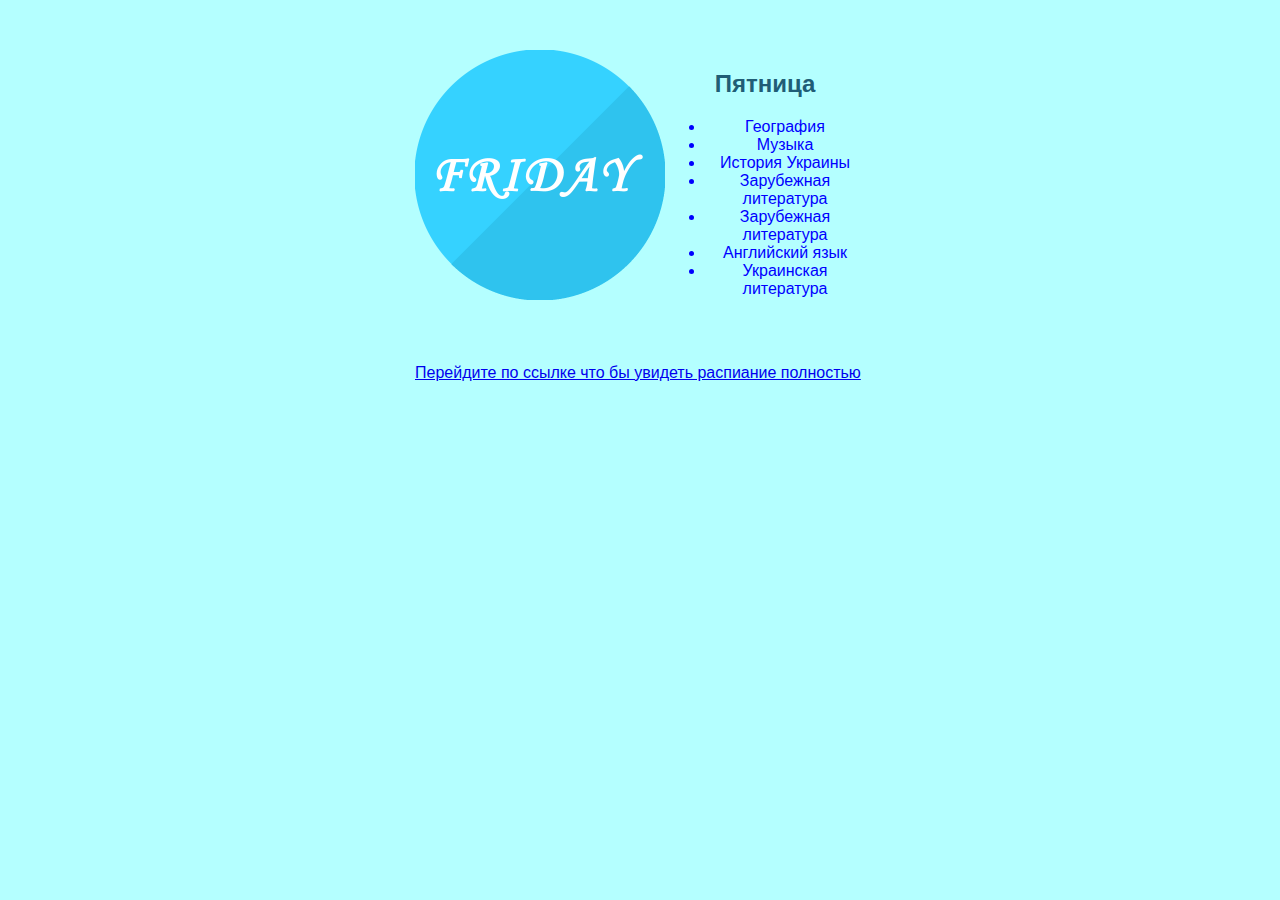
<file: Project1/pages/friday.html>
<!DOCTYPE html>
<html>
    <head>
      <link rel="stylesheet" href="../styles.css" />
    </head>
<body style="background-color: rgb(180, 255, 255);">
  <section class = "store-section">
    <img class ="building" src="../images/FridayIcon.png" style="width:250px;height:250px"/>
    <div>
    <h2 style="color:#205D76"; class="primary-header"> Пятница </h2>
    <ul>
      <li style="color:blue"; class="primary-header">
        География
      </li>
      <li style="color:blue"; class="primary-header">
        Музыка
      </li>
      <li style="color:blue"; class="primary-header">
        История Украины
      </li>  
      <li style="color:blue"; class="primary-header">
        Зарубежная литература
      </li>  
      <li style="color:blue"; class="primary-header">
        Зарубежная литература
      </li>  
      <li style="color:blue"; class="primary-header">
        Английский язык
      </li>  
      <li style="color:blue"; class="primary-header">
        Украинская литература
      </li>  
    </ul>
    </div>
  </section>
  <a class="store-section" href ="../index.html">
    Перейдите по ссылке что бы увидеть распиание полностью
  </a>    
</body>    
</html>
</file>
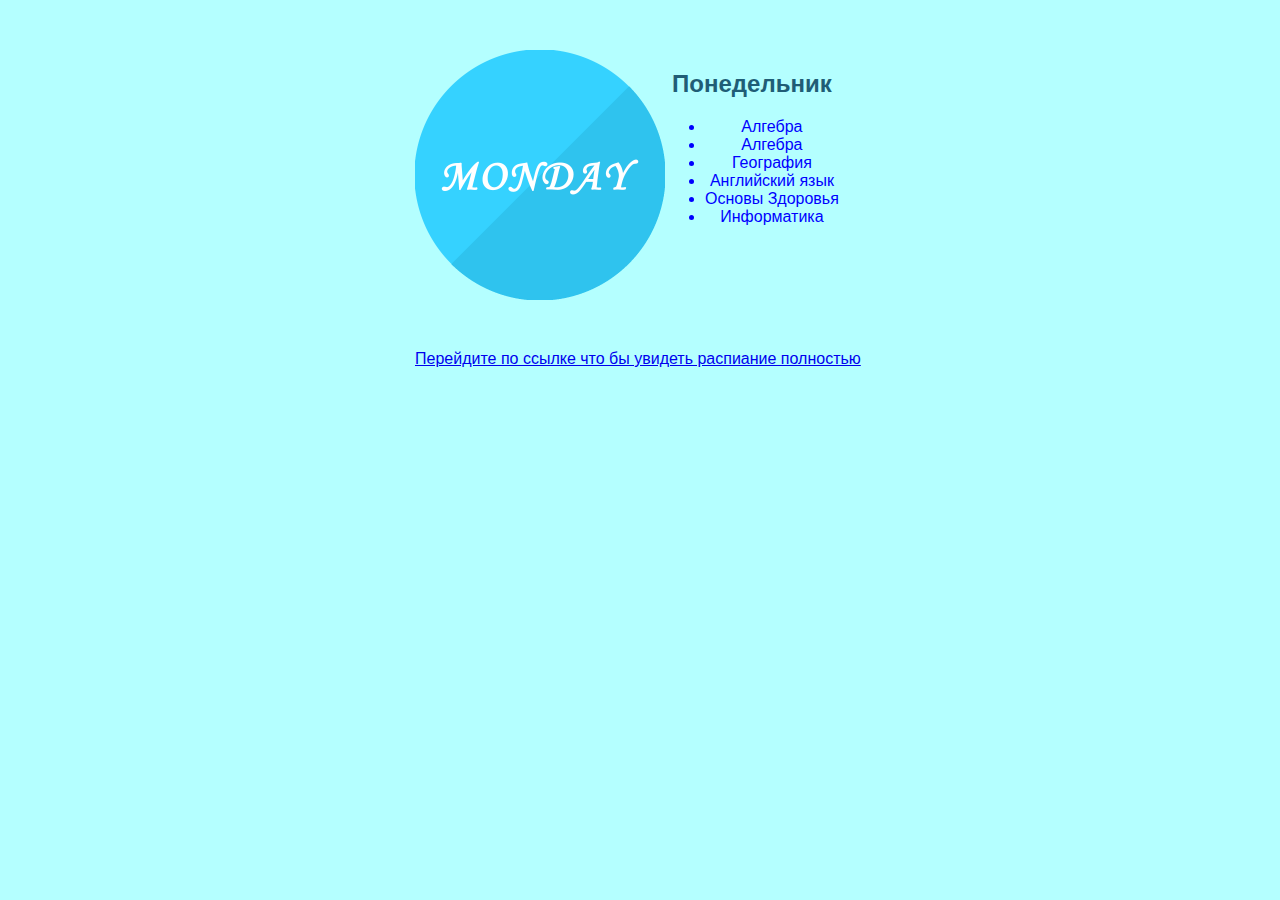
<file: Project1/pages/monday.html>
<!DOCTYPE html>
<html>
    <head>
      <link rel="stylesheet" href="../styles.css" />
    </head>
    <body style="background-color: rgb(180, 255, 255);">
      <section class = "store-section">
        <img class="building" src="../images/MondayIcon.png" style="width:250px;height:250px" />
        <div>
        <h2 style="color:#205D76"; class="primary-header"> Понедельник </h2>
        <ul>
          <li style="color:blue"; class="primary-header">
            Алгебра
          </li>
          <li style="color:blue"; class="primary-header">
            Алгебра
          </li>
          <li style="color:blue"; class="primary-header">
            География
          </li>  
          <li style="color:blue"; class="primary-header">
            Английский язык
          </li>  
          <li style="color:blue"; class="primary-header">
            Основы Здоровья
          </li>  
          <li style="color:blue"; class="primary-header">
            Информатика
          </li>  
        </ul>
        </div> 
      </section>
      <a class="store-section" href ="../index.html">
        Перейдите по ссылке что бы увидеть распиание полностью
      </a>
    </body>
</html>
</file>
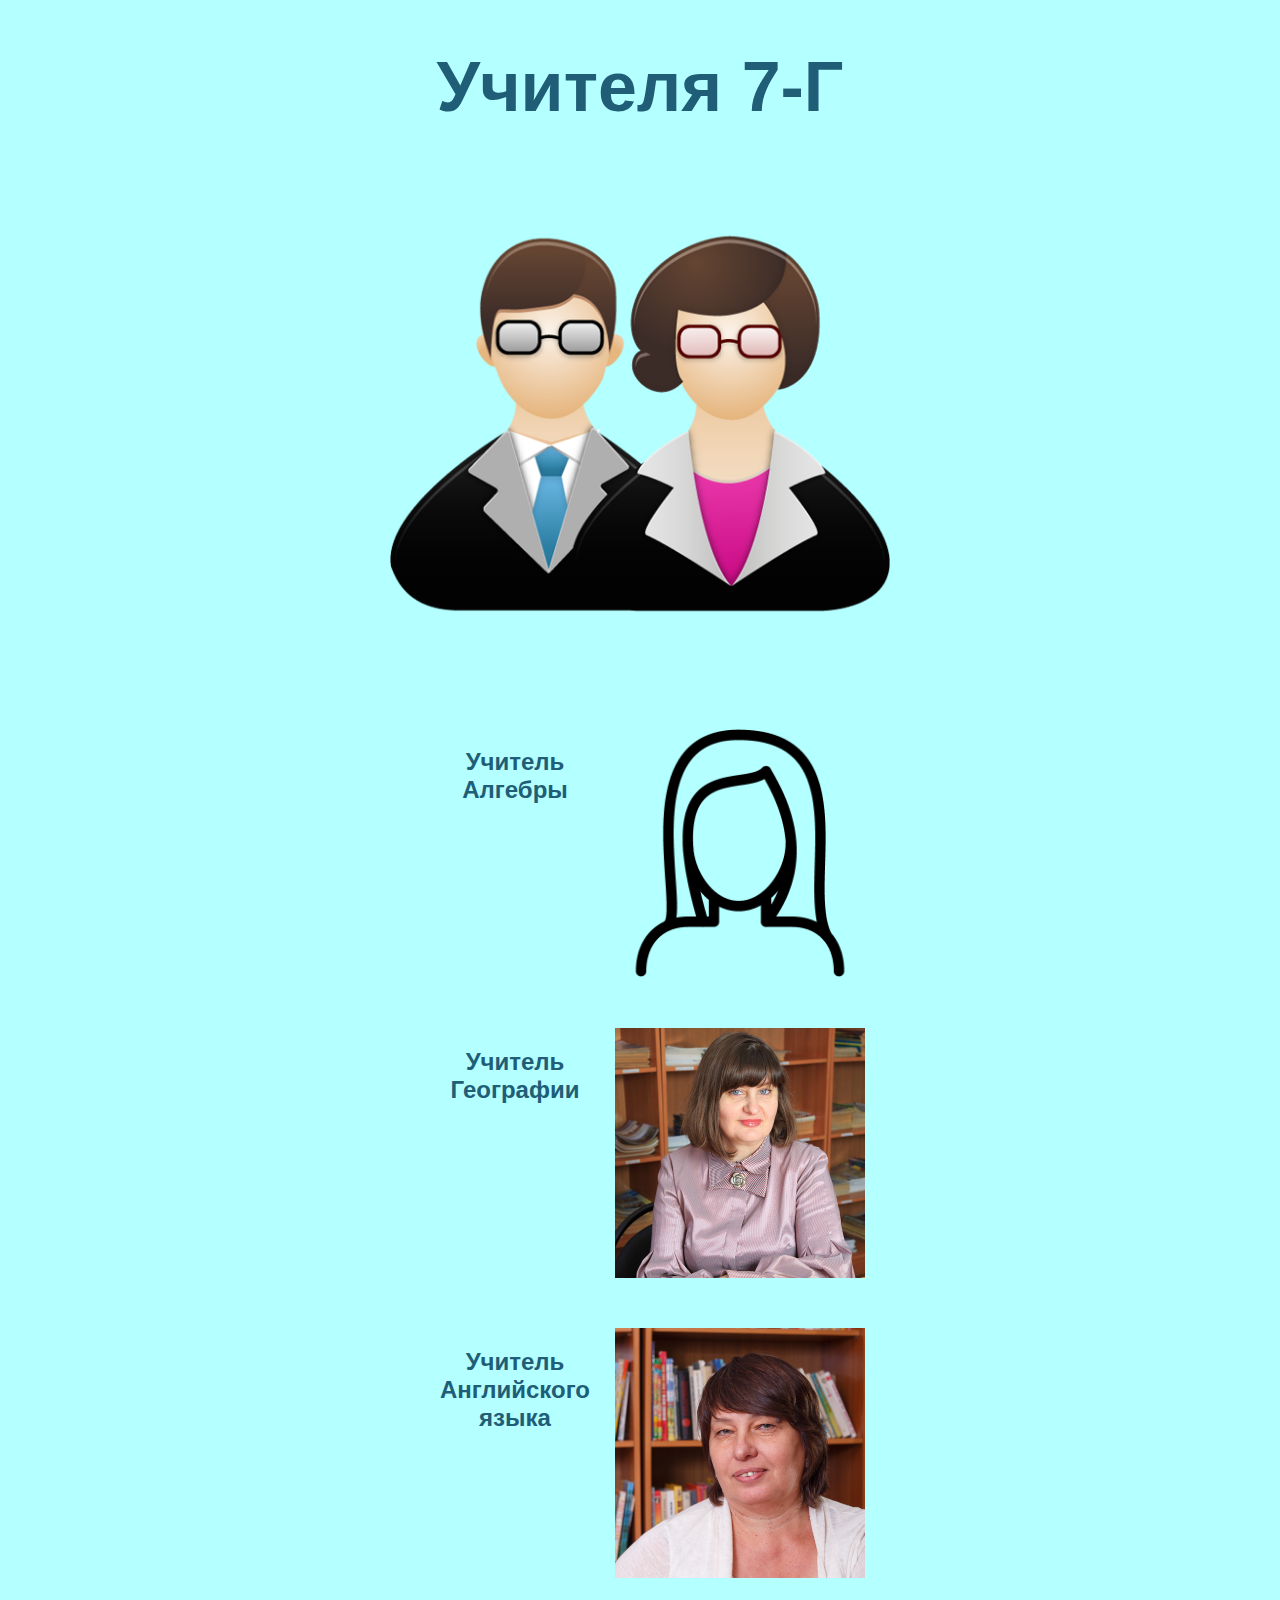
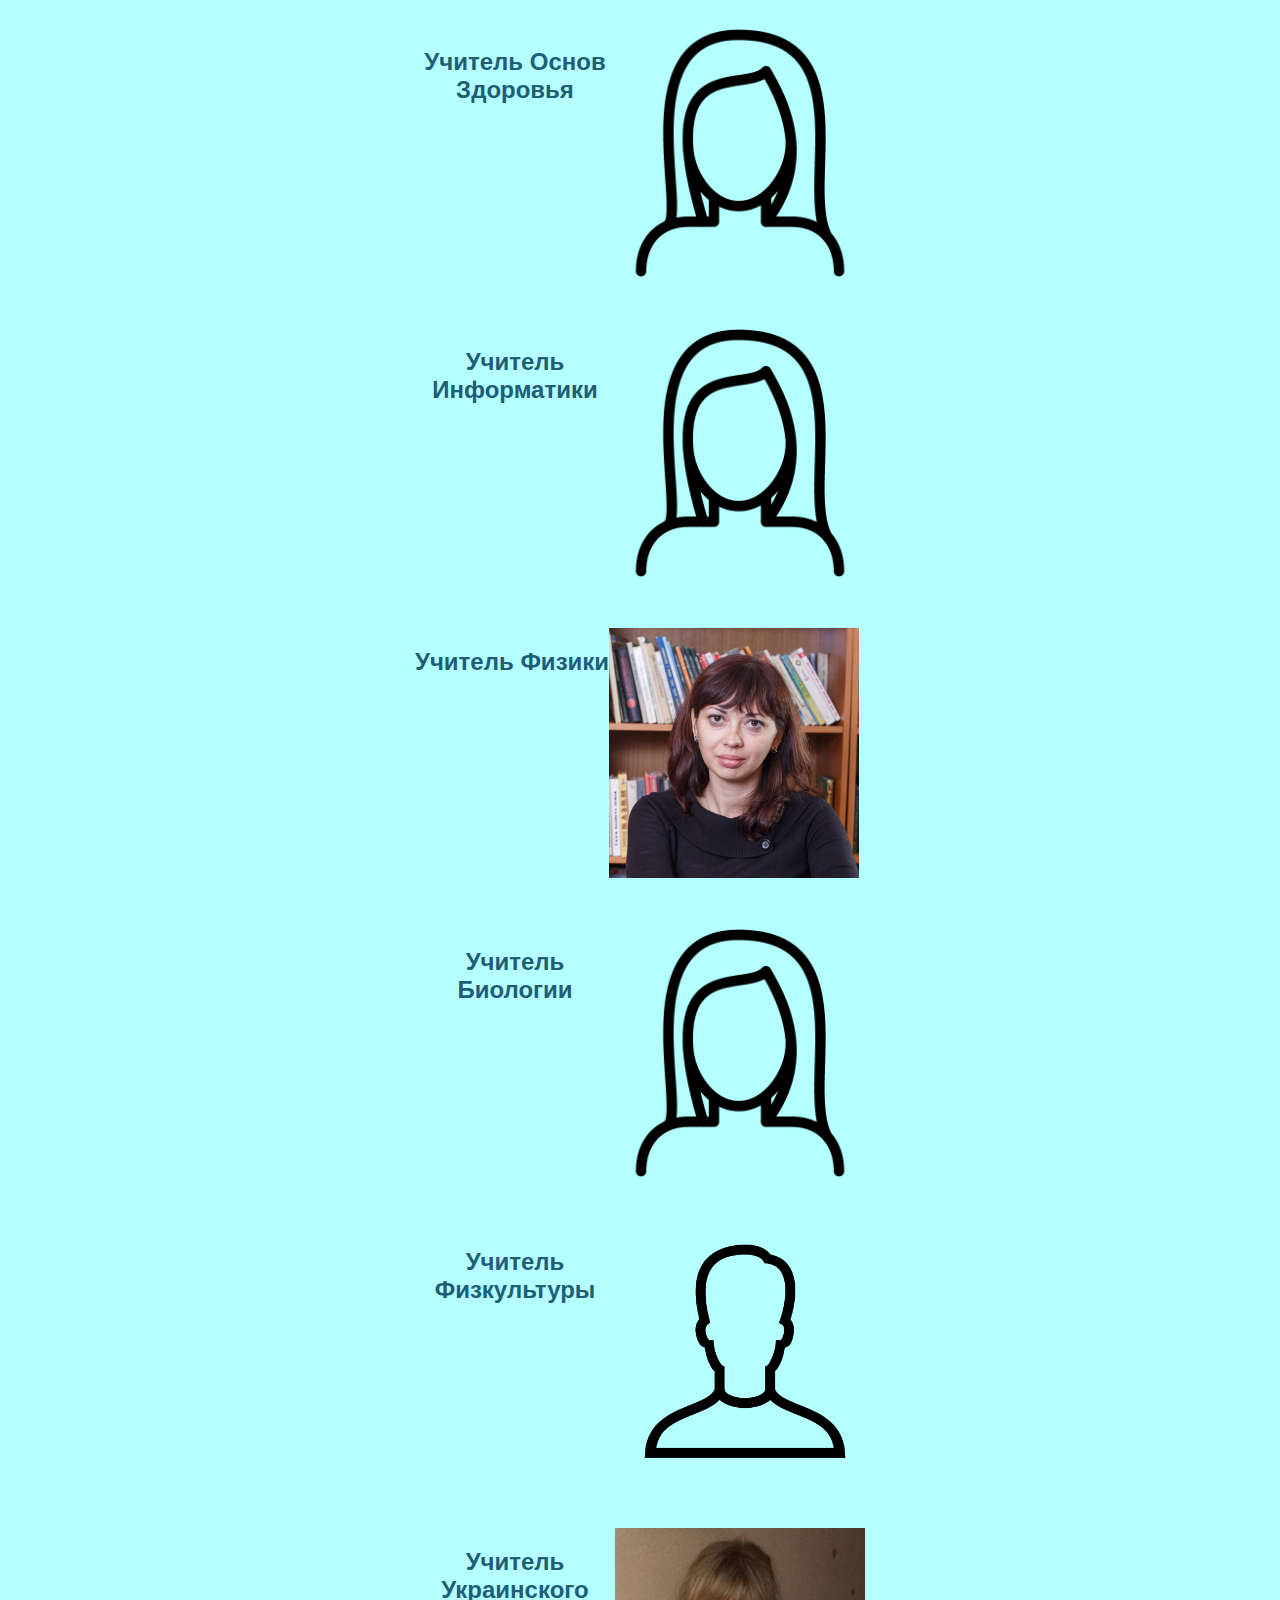
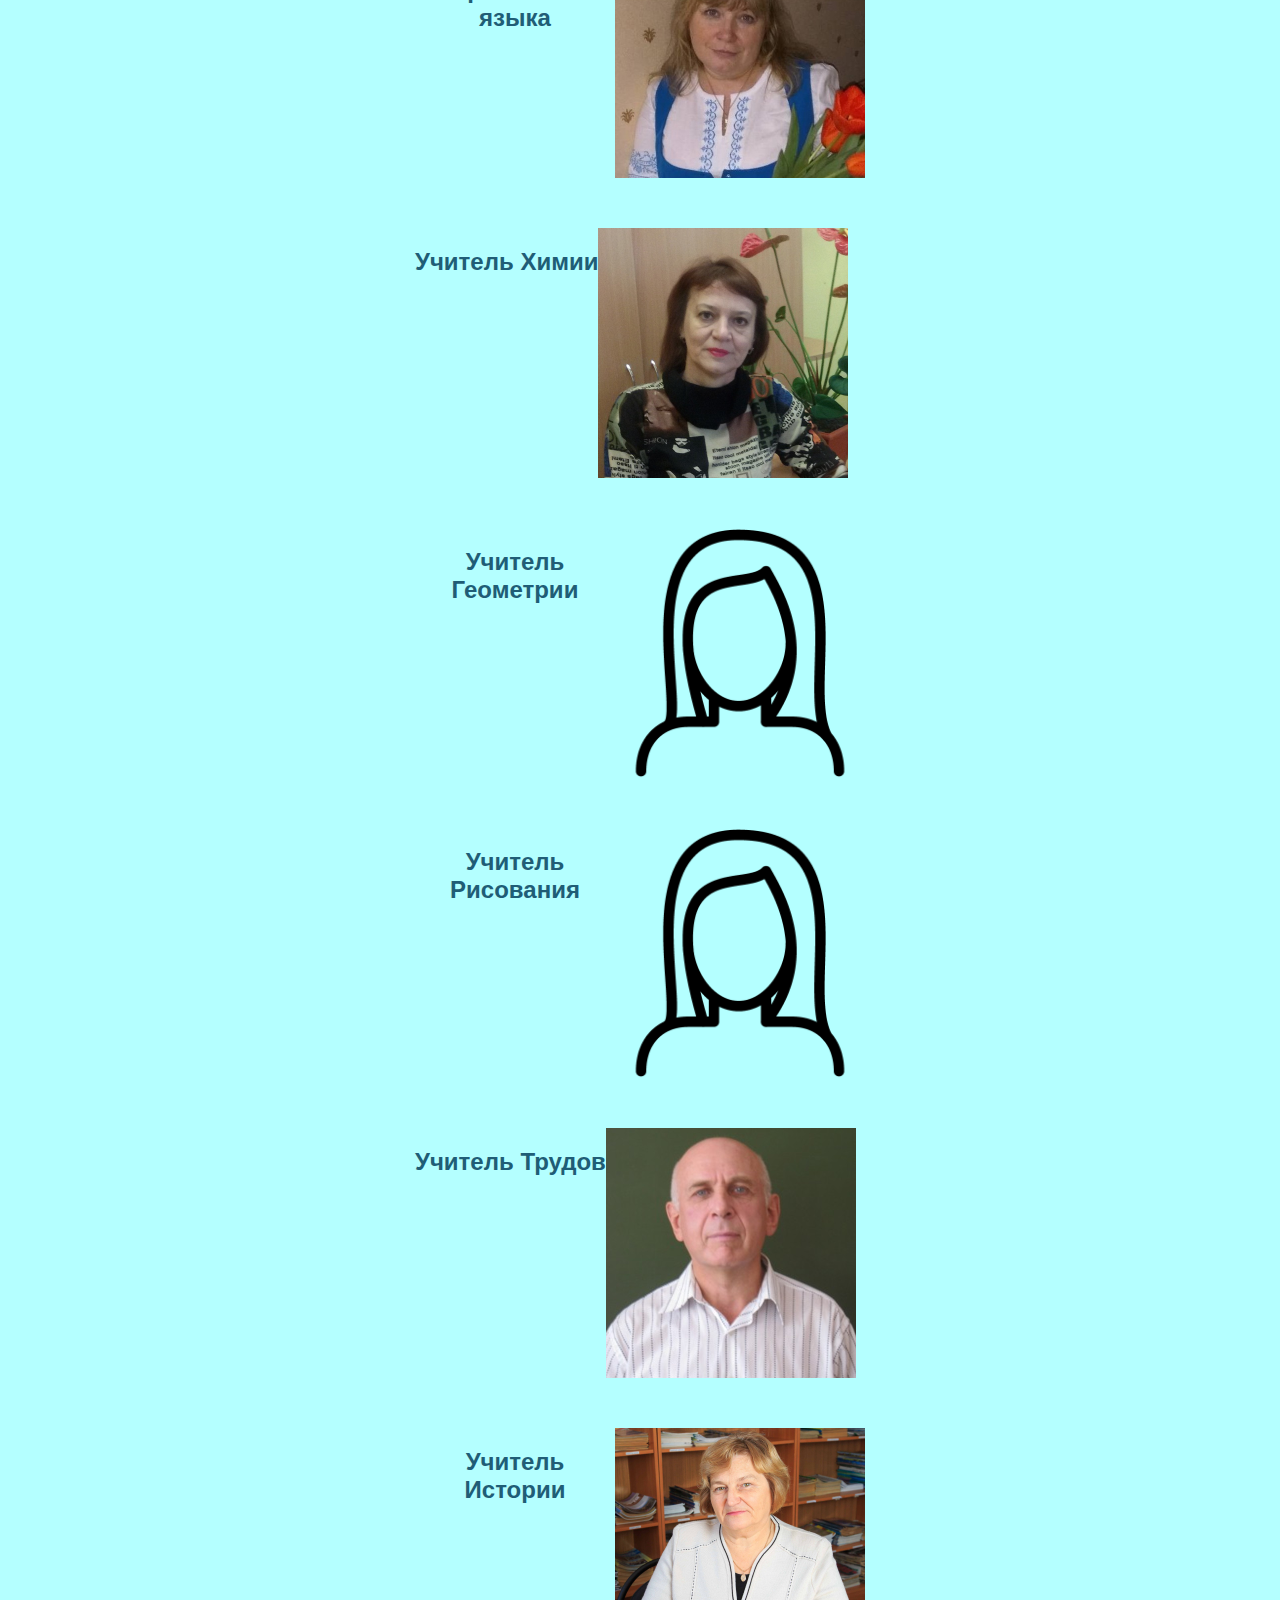
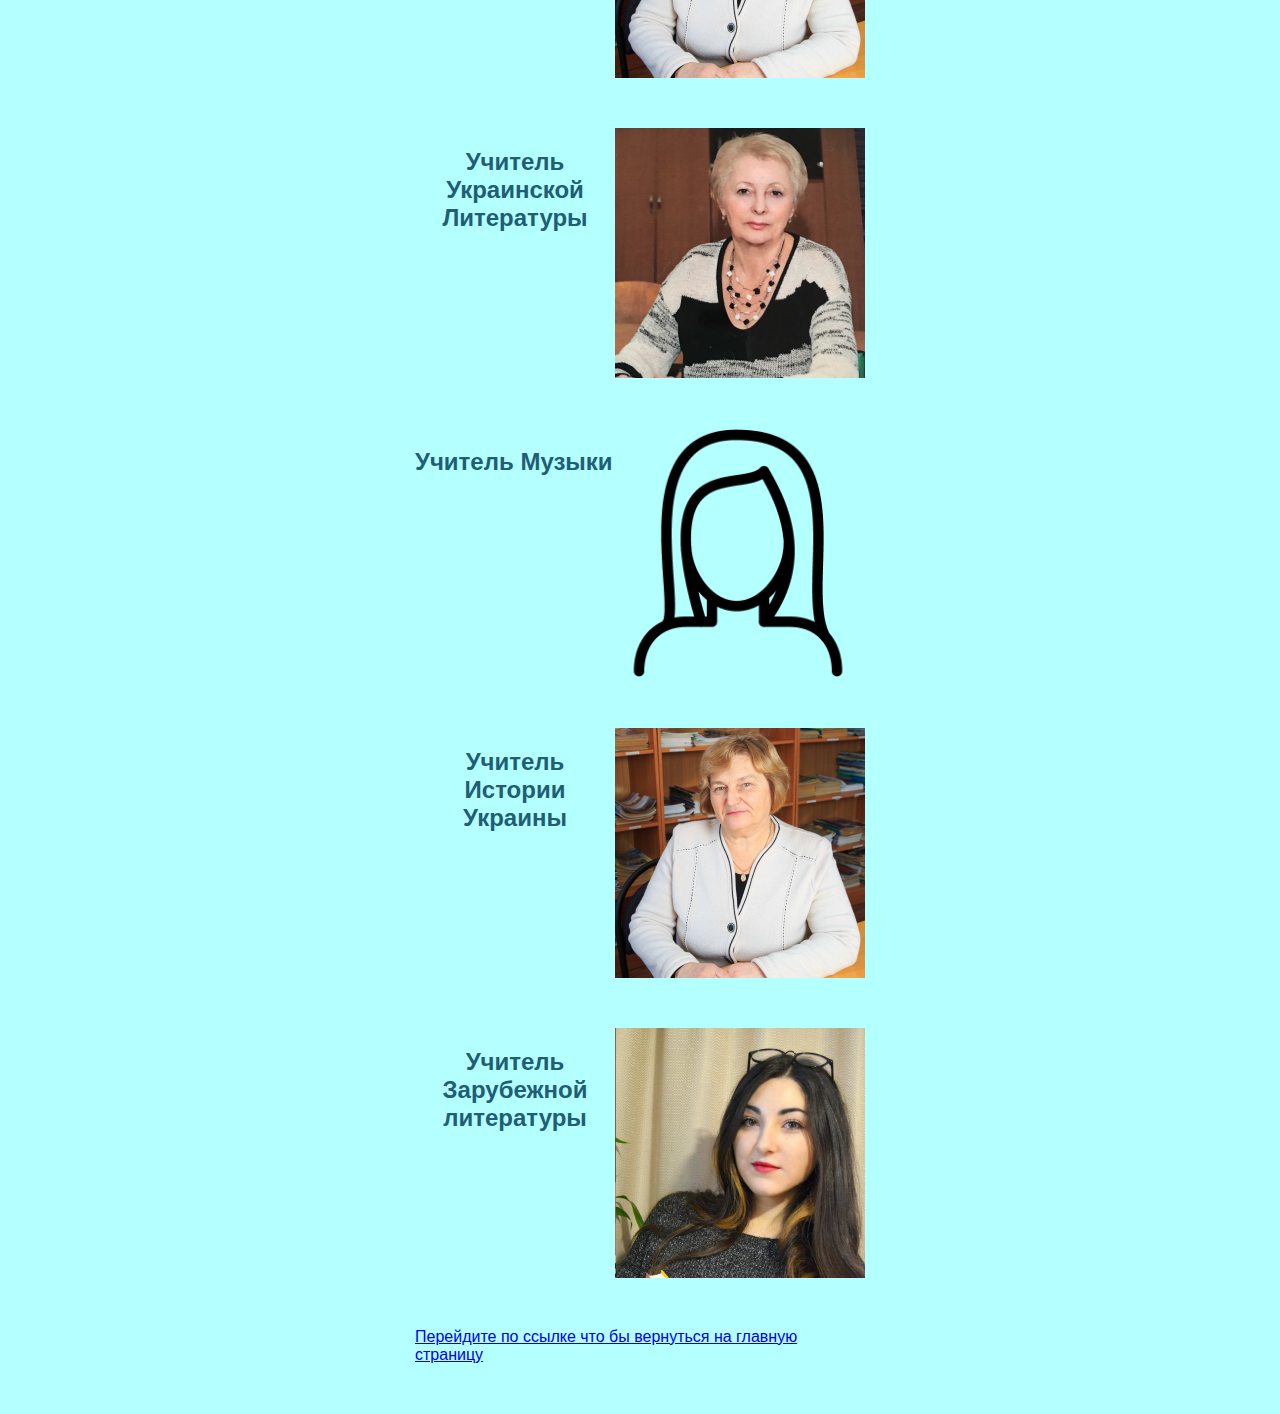
<file: Project1/pages/teachers.html>
<!DOCTYPE html>
<html>
    <head>
        <link rel="stylesheet" href="../styles.css" />
        <title> Учителя 7-Г </title>
    </head>
    <body style="background-color: rgb(180, 255, 255);"></body>
    <header class="primary-header">
        <h1 style="font-family:'Franklin Gothic Medium', 'Arial Narrow', Arial, sans-serif"class="main-heading"> Учителя 7-Г </h1>
        <img class="primary-header"  src="../images/Teachers-icon.png" style="width:500px;height:500px"/>
    </header>
    <main>
        <section class = "store-section">
            <h2 style="color:#205D76",  class="primary-header"> Учитель Алгебры </h2>
            <img class="primary-header" src="../images/AlgebraYchitel.png" style="width:250px;height:250px" />
            <div>
            </div>
        </section>
        <section class = "store-section">
            <h2 style="color:#205D76",  class="primary-header"> Учитель Географии </h2>
            <img class="primary-header" src="../images/GeografiaIcon.jpg" style="width:250px;height:250px" />
            <div>
            </div>
        </section>
        <section class = "store-section">
            <h2 style="color:#205D76",  class="primary-header"> Учитель Английского языка </h2>
            <img class="primary-header" src="../images/EngIcon.jpg" style="width:250px;height:250px" />
            <div>
            </div>
        </section>
        <section class = "store-section">
            <h2 style="color:#205D76",  class="primary-header"> Учитель Основ Здоровья </h2>
            <img class="primary-header" src="../images/nanny-icon.png" style="width:250px;height:250px" />
            <div>
            </div>
        </section>
        <section class = "store-section">
            <h2 style="color:#205D76",  class="primary-header"> Учитель Информатики </h2>
            <img class="primary-header" src="../images/nanny-icon.png" style="width:250px;height:250px" />
            <div>
            </div>
        </section>
        <section class = "store-section">
            <h2 style="color:#205D76",  class="primary-header"> Учитель Физики </h2>
            <img class="primary-header" src="../images/PhysicsIcon.jpg" style="width:250px;height:250px" />
            <div>
            </div>
        </section>
        <section class = "store-section">
            <h2 style="color:#205D76",  class="primary-header"> Учитель Биологии </h2>
            <img class="primary-header" src="../images/nanny-icon.png" style="width:250px;height:250px" />
            <div>
            </div>
        </section>
        <section class = "store-section">
            <h2 style="color:#205D76",  class="primary-header"> Учитель Физкультуры </h2>
            <img class="primary-header" src="../images/guest-male.png" style="width:250px;height:250px" />
            <div>
            </div>
        </section>
        <section class = "store-section">
            <h2 style="color:#205D76",  class="primary-header"> Учитель Украинского языка </h2>
            <img class="primary-header" src="../images/YkrMovaIcon.jpg" style="width:250px;height:250px" />
            <div>
            </div>
        </section>
        <section class = "store-section">
            <h2 style="color:#205D76",  class="primary-header"> Учитель Химии </h2>
            <img class="primary-header" src="../images/HimiyaIcon.jpg" style="width:250px;height:250px" />
            <div>
            </div>
        </section>
        <section class = "store-section">
            <h2 style="color:#205D76",  class="primary-header"> Учитель Геометрии </h2>
            <img class="primary-header" src="../images/nanny-icon.png" style="width:250px;height:250px" />
            <div>
            </div>
        </section>
        <section class = "store-section">
            <h2 style="color:#205D76",  class="primary-header"> Учитель Рисования </h2>
            <img class="primary-header" src="../images/nanny-icon.png" style="width:250px;height:250px" />
            <div>
            </div>
        </section>
        <section class = "store-section">
            <h2 style="color:#205D76",  class="primary-header"> Учитель Трудов </h2>
            <img class="primary-header" src="../images/TrydiIcon.jpg" style="width:250px;height:250px" />
            <div>
            </div>
        </section>
        <section class = "store-section">
            <h2 style="color:#205D76",  class="primary-header"> Учитель Истории </h2>
            <img class="primary-header" src="../images/IstoriaIcon.jpg" style="width:250px;height:250px" />
            <div>
            </div>
        </section>
        <section class = "store-section">
            <h2 style="color:#205D76",  class="primary-header"> Учитель Украинской Литературы </h2>
            <img class="primary-header" src="../images/YkrLitIcon.jpg" style="width:250px;height:250px" />
            <div>
            </div>
        </section>
        <section class = "store-section">
            <h2 style="color:#205D76",  class="primary-header"> Учитель Музыки </h2>
            <img class="primary-header" src="../images/nanny-icon.png" style="width:250px;height:250px" />
            <div>
            </div>
        </section>
        <section class = "store-section">
            <h2 style="color:#205D76",  class="primary-header"> Учитель Истории Украины </h2>
            <img class="primary-header" src="../images/IstoriaIcon.jpg" style="width:250px;height:250px" />
            <div>
            </div>
        </section>
        <section class = "store-section">
            <h2 style="color:#205D76",  class="primary-header"> Учитель Зарубежной литературы </h2>
            <img class="primary-header" src="../images/ZarybezhnayaIcon.jpg" style="width:250px;height:250px" />
            <div>
            </div>
        </section>
        <a class="store-section" href ="../index.html">
            Перейдите по ссылке что бы вернуться на главную страницу
        </a>

    </main>
</html>
</file>
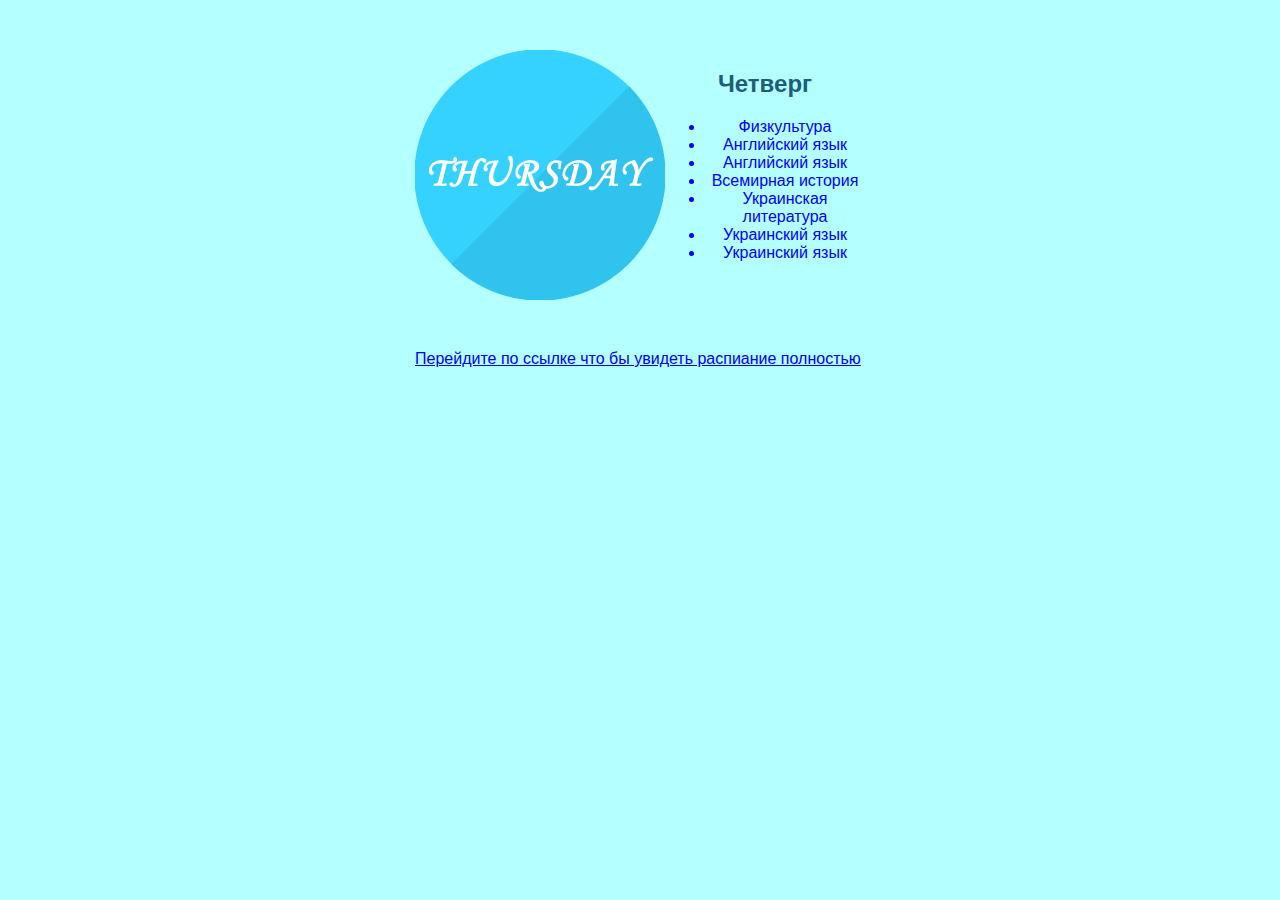
<file: Project1/pages/thursday.html>
<!DOCTYPE html>
<html>
    <head>
      <link rel="stylesheet" href="../styles.css" />
    </head>
<body style="background-color: rgb(180, 255, 255);">
  <section class = "store-section">
    <img class ="building" src="../images/ThursdayIcon.png" style="width:250px;height:250px" />
    <div>
    <h2 style="color:#205D76"; class="primary-header"> Четверг </h2>
    <ul>
      <li style="color:blue"; class="primary-header">
        Физкультура
      </li>
      <li style="color:blue"; class="primary-header">
        Английский язык
      </li>
      <li style="color:blue"; class="primary-header">
        Английский язык
      </li>  
      <li style="color:blue"; class="primary-header">
        Всемирная история
      </li>  
      <li style="color:blue"; class="primary-header">
        Украинская литература
      </li>  
      <li style="color:blue"; class="primary-header">
        Украинский язык
      </li>  
      <li style="color:blue"; class="primary-header">
        Украинский язык
      </li>  
    </ul>
    </div>
  </section>
  <a class="store-section" href ="../index.html">
    Перейдите по ссылке что бы увидеть распиание полностью
  </a>    
</body>    
</html>
</file>
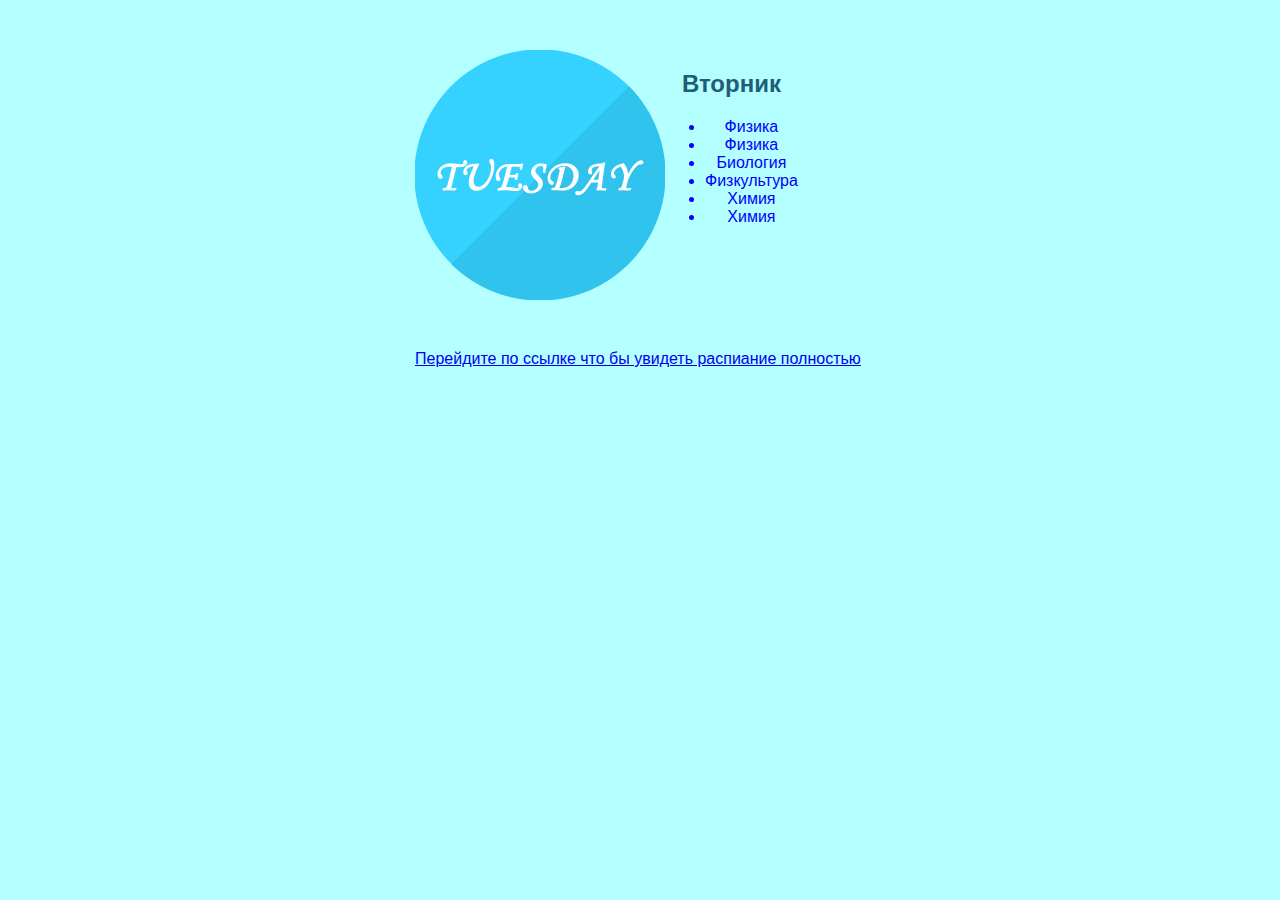
<file: Project1/pages/tuesday.html>
<!DOCTYPE html>
<html>
    <head>
      <link rel="stylesheet" href="../styles.css" />
    </head>
    <body style="background-color: rgb(180, 255, 255);">
      <section class = "store-section">
        <img class ="building" src="../images/TuesdayIcon.png" style="width:250px;height:250px" />
        <div>
        <h2 style="color:#205D76"; class="primary-header"> Вторник </h2>
        <ul>
          <li style="color:blue"; class="primary-header">
            Физика
          </li>
          <li style="color:blue"; class="primary-header">
            Физика
          </li>
          <li style="color:blue"; class="primary-header">
            Биология
          </li>  
          <li style="color:blue"; class="primary-header">
            Физкультура
          </li>  
          <li style="color:blue"; class="primary-header">
            Химия
          </li>  
          <li style="color:blue"; class="primary-header">
            Химия
          </li>  
        </ul>
        </div>
      </section>
      <a class="store-section" href ="../index.html">
        Перейдите по ссылке что бы увидеть распиание полностью
      </a>
    </body>
</html>
</file>
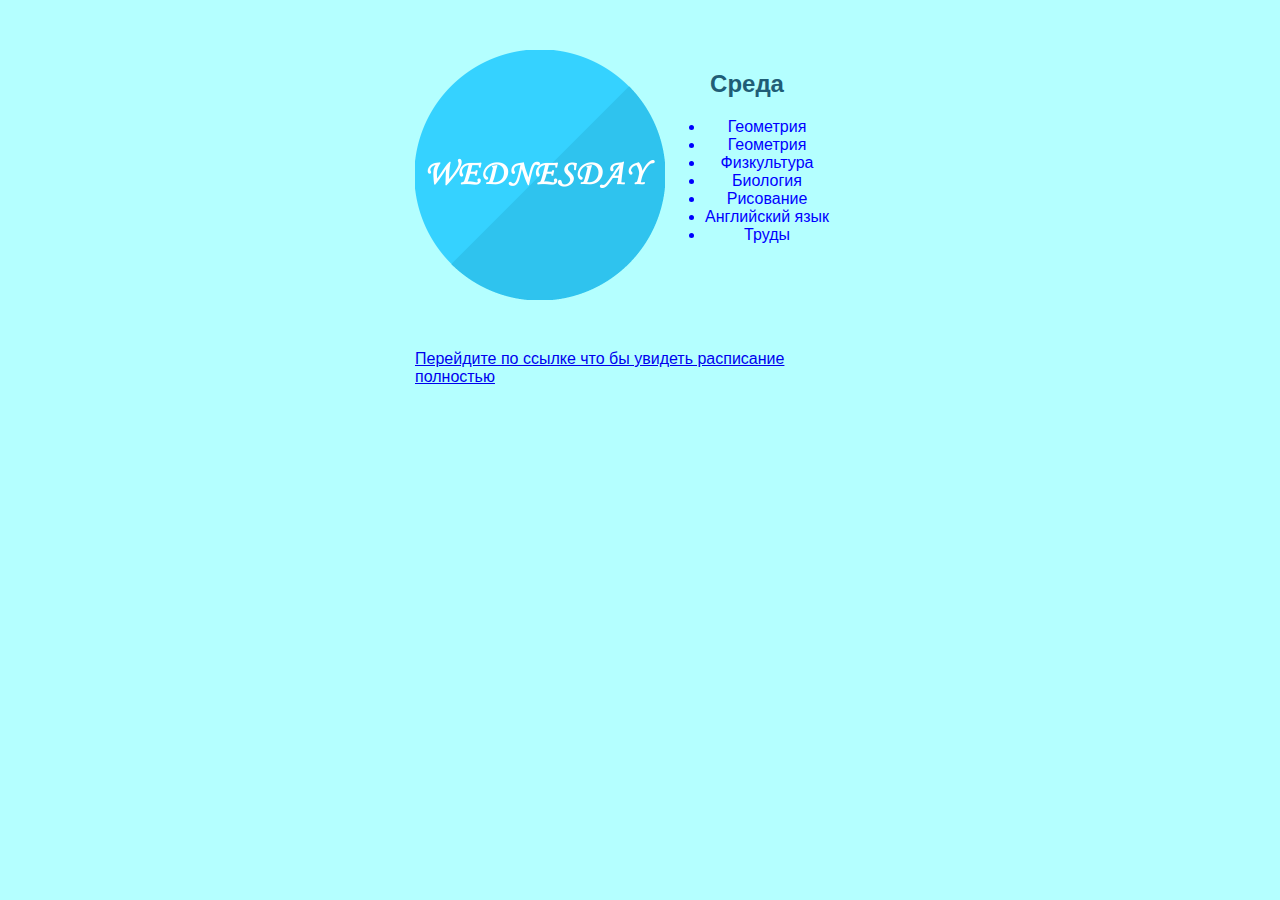
<file: Project1/pages/Wednesday.html>
<!DOCTYPE html>
<html>
    <head>
      <link rel="stylesheet" href="../styles.css" />
    </head>
<body style="background-color: rgb(180, 255, 255);">
  <section class = "store-section">
    <img class ="building" src="../images/WednesdayIcon.png" style="width:250px;height:250px"/>
    <div>
    <h2 style="color:#205D76"; class="primary-header"> Среда </h2>
    <ul>
      <li style="color:blue"; class="primary-header">
        Геометрия
      </li>
      <li style="color:blue"; class="primary-header">
        Геометрия
      </li>
      <li style="color:blue"; class="primary-header">
        Физкультура
      </li>  
      <li style="color:blue"; class="primary-header">
        Биология
      </li>  
      <li style="color:blue"; class="primary-header">
        Рисование
      </li>  
      <li style="color:blue"; class="primary-header">
        Английский язык
      </li>  
      <li style="color:blue"; class="primary-header">
        Труды
      </li>  
    </ul>
    </div>
  </section>
    <a class="store-section" href ="../index.html">
      Перейдите по ссылке что бы увидеть расписание полностью
    </a>  
</body>    
</html>
</file>
<file: Project1/styles.css>
body {

    margin: 0; /* eliminates margin spacing on body so that the footer color is able to fill the window */
  
    /* Sets the background for the entire page to a light yellow color */
  
    background-color: #FAF8DA;
  
    font-family: 'Open Sans', sans-serif; /* Font from Google Fonts */
  
  }
  
  
  
  /* begin header styling */
  
  .primary-header {
  
    text-align: center; /* This will center the main heading and the main image */
  
  }
  
  
  
  .main-heading {
  
    font-size: 70px;
  
    color: #205D76;
  
  }
  
  
  
  .town-preview {
  
    width: 650px;
  
  }
  
  /* end header styling */
  
  
  
  /* begin main styling */
  
  .store-section {
  
    display: flex; /* Makes the content witin this element flexible */
  
    display: -webkit-flex; /* vendor prefix */
  
    margin: 50px auto; /* Adds spacing at top of all sections and then centers them */
  
    width: 450px; /* approximate width of each section */
  
  }
  
  
  
  .building {
  
    width: 250px;

    text-align: center; 
  
  }
  
  
  
  .store-details { /* This is the div that contains the text */
  
    margin-left: 30px;
  
  }
  
  
  
  .category-heading {
  
    color: #205D76;
  
    font-size: 30px;
  
  }
  
  
  
  .store-list {
  
    padding-left: 15px;
  
    color: #FFC122; /* this will make sure the bullet points turn dark yellow! */
  
  }
  
  
  
  .store-name {
  
    margin-bottom: 10px; /* adds a bit of space at the bottom of each list item */
  
  }
  
  
  
  .store-link {
  
    color: #EA6E2F;
  
    font-size: 20px;
  
  }
  
  /* end main styling */
  
  
  
  /* begin footer styling */
  
  .primary-footer {
  
    padding: 2px;
  
    background-color: #FFC122;
  
    text-align: center;
  
  }
  
  
  
  .created-by {
  
    color: #FFFFFF;
  
    font-size: 20px;
  
  }
  
  /* end footer styling */
</file>
